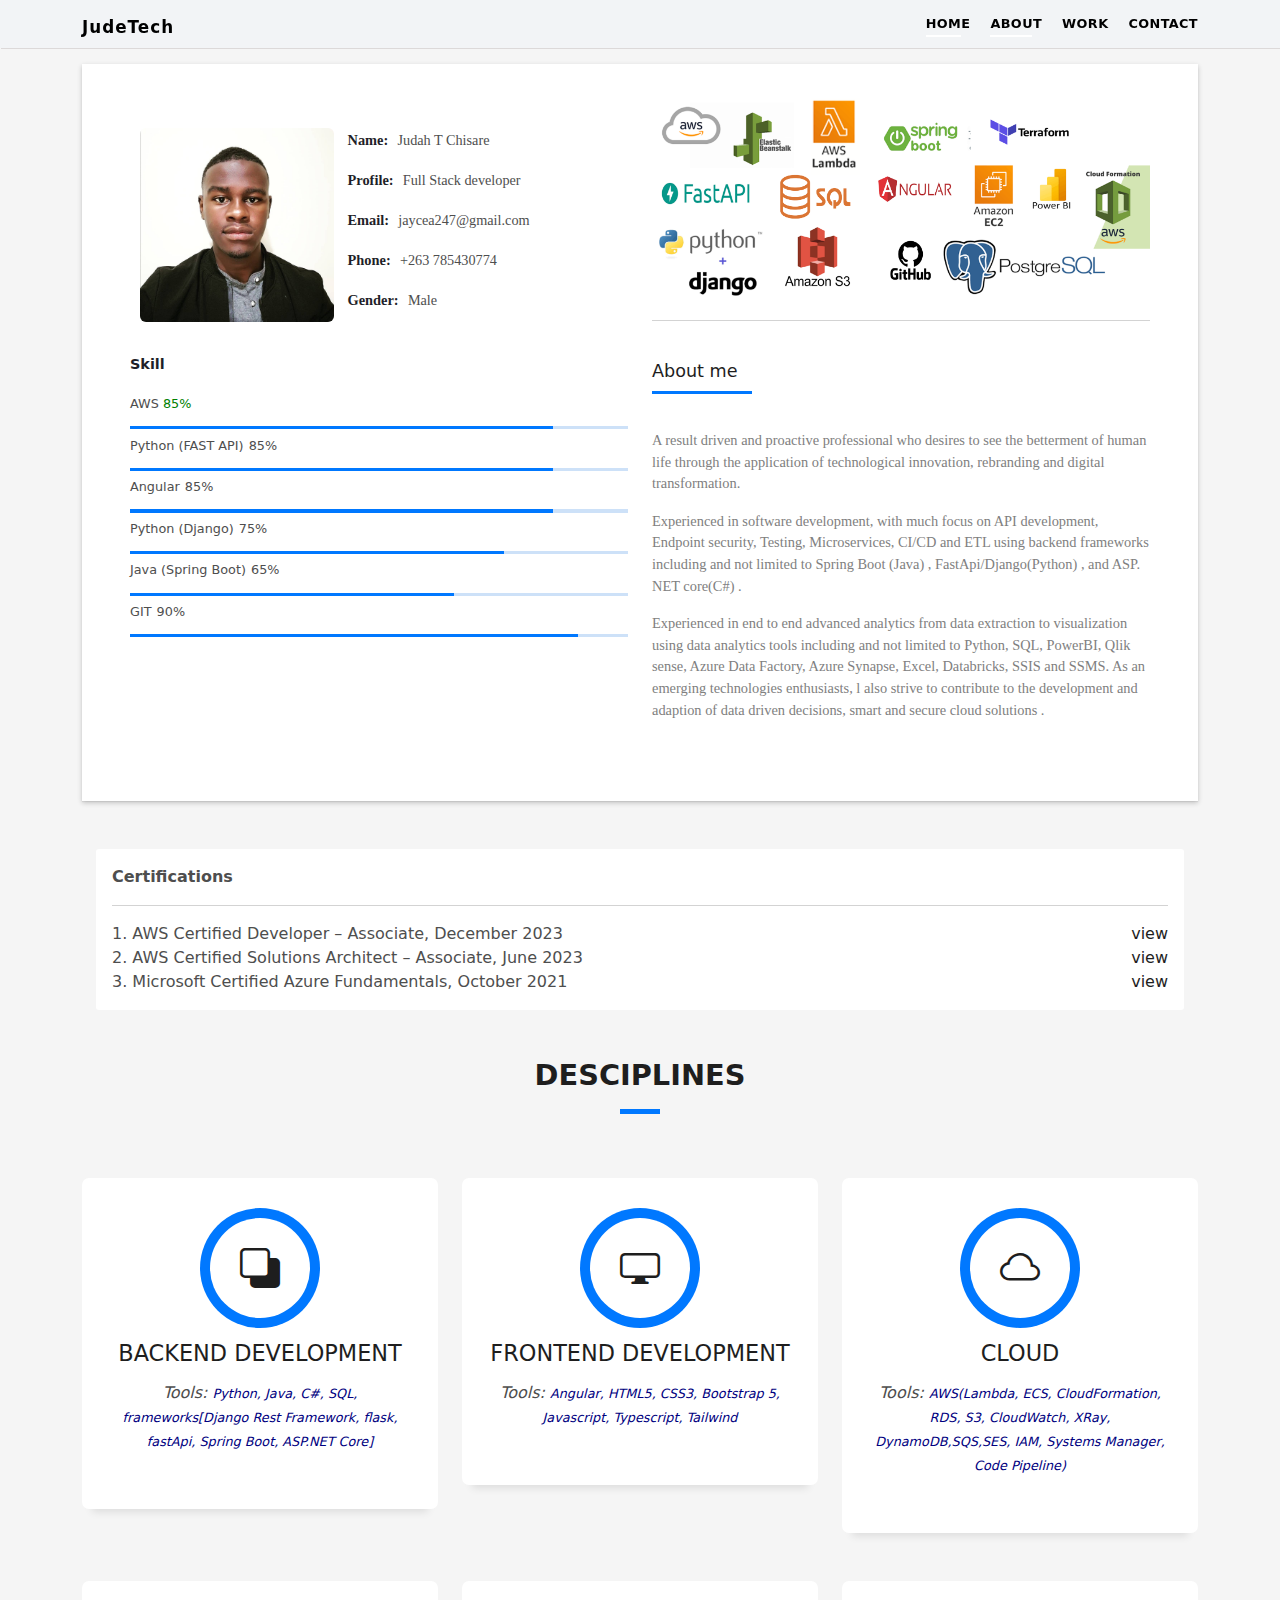
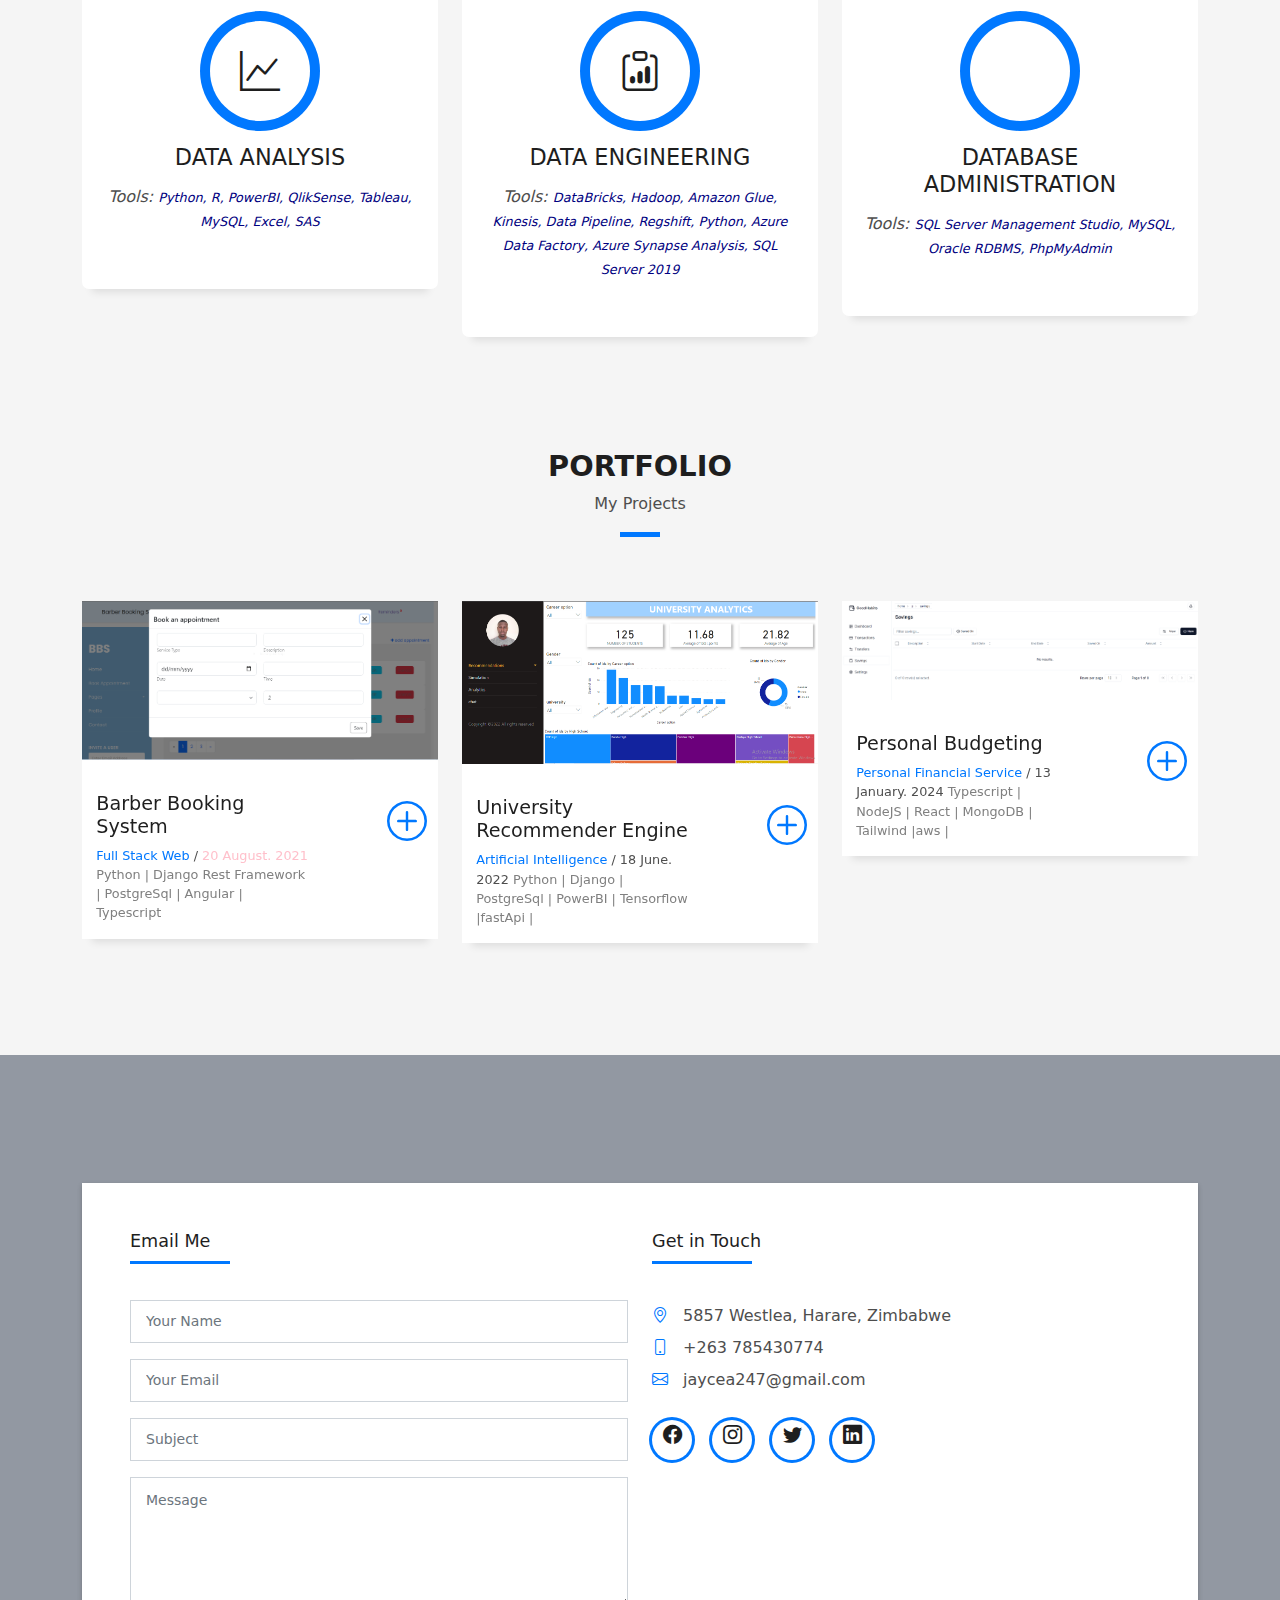
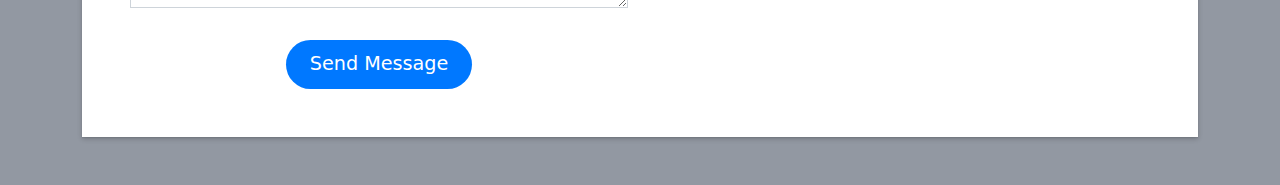
<file: index.html>
<!DOCTYPE html>
<html lang="en">

<head>
  <meta charset="utf-8">
  <meta content="width=device-width, initial-scale=1.0" name="viewport">

  <title>JUDAH CHISARE DEV PORTFOLIO</title>
  <meta content="" name="description">
  <meta content="" name="keywords">

  <!-- Favicons -->
  <link href="assets/img/juloh.jpg" rel="icon">
  <link href="assets/img/juloh.jpg" rel="apple-touch-icon">

  <!-- Vendor CSS Files -->
  <link href="assets/vendor/bootstrap/css/bootstrap.min.css" rel="stylesheet">
  <link href="assets/vendor/bootstrap-icons/bootstrap-icons.css" rel="stylesheet">
  <link href="assets/vendor/glightbox/css/glightbox.min.css" rel="stylesheet">
  <link href="assets/vendor/swiper/swiper-bundle.min.css" rel="stylesheet">

  <!-- Template Main CSS File -->
  <link href="assets/css/style.css" rel="stylesheet">


</head>

<body>

  <!-- ======= Header ======= -->
  <header id="header" class="fixed-top"
    style="background-color:rgb(242, 244, 246);padding: 7px;margin-bottom: 2%; box-shadow:  1px 1px rgb(220, 217, 217)">
    <div class="container d-flex align-items-center justify-content-between">

      <h3 class="logo"><a href="index.html" style="font-size:60%;color: black;">JudeTech</a></h3>
      <!-- Uncomment below if you prefer to use an image logo -->
      <!-- <a href="index.html" class="logo"><img src="assets/img/logo.png" alt="" class="img-fluid"></a>-->

      <nav id="navbar" class="navbar">
        <ul>
          <li><a style="font-size: 80%;color: black;" class="nav-link scrollto active" href="#hero">Home</a></li>
          <li><a style="font-size: 80%;color: black;" class="nav-link scrollto" href="#about">About</a></li>
          <li><a style="font-size: 80%;color: black;" class="nav-link scrollto " href="#work">Work</a></li>
          <li><a style="font-size: 80%;color: black;" class="nav-link scrollto" href="#contact">Contact</a></li>
        </ul>
        <i class="bi bi-list mobile-nav-toggle"></i>
      </nav><!-- .navbar -->

    </div>
  </header><!-- End Header -->

  <!-- ======= Hero Section ======= -->


  <main id="main">

    <!-- ======= About Section ======= -->
    <section id="about" class="about-mf sect-pt4 route">
      <div class="container">
        <div class="row">
          <div class="col-sm-12">
            <div class="box-shadow-full">
              <div class="row">
                <div class="col-md-6">
                  <div class="row">
                    <div class="col-sm-6 col-md-5">
                      <div class="about-img">
                        <img src="assets/img/juloh.jpg" class="img-fluid rounded b-shadow-a" alt="">
                      </div>
                    </div>
                    <div class="col-sm-6 col-md-7">
                      <div class="about-info" style="font-family: ui-serif">
                        <p><span class="title-s">Name: </span> <span class="contact-details">Judah T Chisare</span></p>
                        <p><span class="title-s">Profile: </span> <span class="contact-details">Full Stack
                            developer</span></p>
                        <p><span class="title-s">Email: </span> <span class="contact-details">jaycea247@gmail.com</span>
                        </p>
                        <p><span class="title-s">Phone: </span> <span class="contact-details">+263 785430774</span></p>
                        <p><span class="title-s">Gender: </span> <span class="contact-details">Male</span></p>
                      </div>
                    </div>
                  </div>
                  <div class="skill-mf">
                    <p class="title-s">Skill</p>
                    <span class="skills-text">AWS </span> <span class="pull-right skills-text" style="color: green;">
                      85%</span>
                    <div class="progress">

                      <div class="progress-bar" role="progressbar" style="width: 85%" aria-valuenow="85"
                        aria-valuemin="0" aria-valuemax="100"></div>
                    </div>
                    <span class="skills-text">Python (FAST API)</span> <span class=" pull-right skills-text">85%</span>
                    <div class="progress">
                      <div class="progress-bar" role="progressbar" style="width: 85%" aria-valuenow="85"
                        aria-valuemin="0" aria-valuemax="100"></div>
                    </div>


                    <span class="skills-text">Angular</span> <span class=" pull-right skills-text">85%</span>
                    <div class="progress">
                      <div class="progress-bar" role="progressbar" style="width: 85%" aria-valuenow="85"
                        aria-valuemin="0" aria-valuemax="100"></div>
                    </div>

                    <span class="skills-text">Python (Django)</span> <span class=" pull-right skills-text">75%</span>
                    <div class="progress">
                      <div class="progress-bar" role="progressbar" style="width: 75%" aria-valuenow="75"
                        aria-valuemin="0" aria-valuemax="100"></div>
                    </div>

                    <span class="skills-text">Java (Spring Boot)</span> <span class=" pull-right skills-text">65%</span>
                    <div class="progress">
                      <div class="progress-bar" role="progressbar" style="width: 65%" aria-valuenow="65"
                        aria-valuemin="0" aria-valuemax="100"></div>
                    </div>

                    <span class="skills-text">GIT</span> <span class=" pull-right skills-text">90%</span>
                    <div class="progress">
                      <div class="progress-bar" role="progressbar" style="width: 90%" aria-valuenow="90"
                        aria-valuemin="0" aria-valuemax="100"></div>
                    </div>
                  </div>
                </div>
                <div class="col-md-6">
                  <div class="skills-image">
                    <img style="width: 100%;margin-top: -6%;" src="assets/img/skills.png">
                    <hr>
                    <br>
                  </div>
                  <div class="about-me">
                    <div class="title-box-2">
                      <h5 class="title-left">
                        About me
                      </h5>
                    </div>
                    <p class="lead" style="font-family: ui-serif;font-size:90%;color:gray">
                      A result driven and proactive professional who desires to see the betterment of human life through
                      the application of technological innovation, rebranding and digital transformation.

                    </p>
                    <p class="lead" style="font-family: ui-serif;font-size:90%;color:gray">
                      Experienced in software development, with much focus on API development, Endpoint security,
                      Testing, Microservices, CI/CD and ETL using backend frameworks including and not limited
                      to Spring Boot (Java) , FastApi/Django(Python) , and ASP. NET core(C#) .

                    </p>
                    <p class="lead" style="font-family: ui-serif;font-size:90%;color:gray">
                      Experienced in end to end advanced analytics from data extraction to visualization using data
                      analytics tools including and not limited to Python, SQL, PowerBI, Qlik sense, Azure Data Factory,
                      Azure Synapse, Excel, Databricks, SSIS and SSMS.
                      As an emerging technologies enthusiasts, l also strive to contribute to the development and
                      adaption of data driven decisions, smart and secure cloud solutions .

                    </p>
                  </div>
                </div>
              </div>
            </div>
          </div>
        </div>
      </div>
    </section><!-- End About Section -->

    <!-- ======= Certifications Section ======= -->
    <div class="certifications" style="display: block;">
      <b>Certifications</b>
      <hr>

      1. AWS Certified Developer – Associate, December 2023 <a
        href="https://www.credly.com/earner/earned/badge/3c43d1bf-a2ce-4a6b-bda7-66b9b567cfad"
        style="float: right;">view</a><br>
      2. AWS Certified Solutions Architect – Associate, June 2023 <a
        href="https://www.credly.com/earner/earned/badge/0d759fe8-7454-4ed3-b06c-5257267ce4ac"
        style="float: right;">view</a><br>
      3. Microsoft Certified Azure Fundamentals, October 2021 <a
        href="https://www.credly.com/earner/earned/badge/d677095e-0afb-4e5c-94e0-aff75029560a"
        style="float: right;">view</a><br>

    </div>

    <!-- ======= Services Section ======= -->
    <!-- ======= Services Section ======= -->
    <section id="services" class="services-mf pt-5 route">
      <div class="container">
        <div class="row">
          <div class="col-sm-12">
            <div class="title-box text-center">
              <h3 class="title-a" style="font-size:180%">
                Desciplines
              </h3>
              <p class="subtitle-a">

              </p>
              <div class="line-mf"></div>
            </div>
          </div>
        </div>
        <div class="row">
          <div class="col-md-4">
            <div class="service-box">
              <div class="service-ico">
                <span class="ico-circle"><i class="bi bi-back"></i></span>
              </div>
              <div class="service-content">
                <h2 class="s-title">Backend Development</h2>
                <p class="s-description text-center">

                  <i>Tools: <span style="color:navy;font-size:80%">Python, Java, C#, SQL, frameworks[Django Rest
                      Framework, flask, fastApi, Spring Boot, ASP.NET Core]</span></i>
                </p>
              </div>
            </div>
          </div>
          <div class="col-md-4">
            <div class="service-box">
              <div class="service-ico">
                <span class="ico-circle"><i class="bi bi-display"></i></span>
              </div>
              <div class="service-content">
                <h2 class="s-title">Frontend Development</h2>
                <p class="s-description text-center">

                  <i>Tools: <span style="color:navy;font-size:80%">Angular, HTML5, CSS3, Bootstrap 5, Javascript,
                      Typescript, Tailwind</span></i>
                </p>
              </div>
            </div>
          </div>
          <div class="col-md-4">
            <div class="service-box">
              <div class="service-ico">
                <span class="ico-circle"><i class="bi bi-cloud"></i></span>
              </div>
              <div class="service-content">
                <h2 class="s-title">Cloud </h2>
                <p class="s-description text-center">
                  <i>Tools: <span style="color:navy;font-size:80%">AWS(Lambda, ECS, CloudFormation, RDS, S3, CloudWatch,
                      XRay, DynamoDB,SQS,SES, IAM, Systems Manager, Code Pipeline)</span></i>
                </p>
              </div>
            </div>
          </div>
          <div class="col-md-4">
            <div class="service-box">
              <div class="service-ico">
                <span class="ico-circle"><i class="bi bi-graph-up"></i></span>
              </div>
              <div class="service-content">
                <h2 class="s-title">Data Analysis</h2>
                <p class="s-description text-center">
                  <i>Tools: <span style="color:navy;font-size:80%">Python, R, PowerBI, QlikSense, Tableau, MySQL, Excel,
                      SAS </span></i>
                </p>
              </div>
            </div>
          </div>
          <div class="col-md-4">
            <div class="service-box">
              <div class="service-ico">
                <span class="ico-circle"><i class="bi bi-cloudbi bi-clipboard-data"></i></span>
              </div>
              <div class="service-content">
                <h2 class="s-title">Data Engineering</h2>
                <p class="s-description text-center">

                  <i>Tools: <span style="color:navy;font-size:80%">DataBricks, Hadoop, Amazon Glue, Kinesis, Data
                      Pipeline, Regshift, Python, Azure Data Factory, Azure Synapse Analysis, SQL Server 2019</span></i>

                </p>
              </div>
            </div>
          </div>
          <div class="col-md-4">
            <div class="service-box">
              <div class="service-ico">
                <span class="ico-circle"><i class="bi bi-store"></i></span>
              </div>
              <div class="service-content">
                <h2 class="s-title">Database Administration</h2>
                <p class="s-description text-center">

                  <i>Tools: <span style="color:navy;font-size:80%">SQL Server Management Studio, MySQL, Oracle RDBMS,
                      PhpMyAdmin</span></i>

                </p>
              </div>
            </div>
          </div>
        </div>
      </div>
    </section><!-- End Services Section -->

    <!-- ======= Counter Section ======= -->
    <!-- ======= Portfolio Section ======= -->
    <section id="work" class="portfolio-mf sect-pt4 route">
      <div class="container">
        <div class="row">
          <div class="col-sm-12">
            <div class="title-box text-center">
              <h3 class="title-a" style="font-size:180%">
                Portfolio
              </h3>
              <p class="subtitle-a">
                My Projects
              </p>
              <div class="line-mf"></div>
            </div>
          </div>
        </div>
        <div class="row">
          <div class="col-md-4">
            <div class="work-box">
              <a href="assets/img/bbs1.PNG" data-gallery="portfolioGallery" class="portfolio-lightbox">
                <div class="work-img">
                  <img src="assets/img/bbs1.PNG" alt="" class="img-fluid">
                </div>
              </a>
              <div class="work-content">
                <div class="row">
                  <div class="col-sm-8">
                    <h4 class="w-title">Barber Booking System</h4>
                    <div class="w-more">
                      <span class="w-ctegory">Full Stack Web </span> / <span class="w-date" style="color:pink">20
                        August. 2021</span>
                    </div>

                    <div class="w-more">
                      <span class="w-ctegory" style="color:gray">Python | Django Rest Framework | PostgreSql | Angular |
                        Typescript</span>
                    </div>
                  </div>
                  <div class="col-sm-4">
                    <div class="w-like">
                      <a href="https://barberbooking-zw.herokuapp.com/customers/login"> <span
                          class="bi bi-plus-circle"></span></a>
                    </div>
                  </div>
                </div>
              </div>
            </div>
          </div>
          <div class="col-md-4">
            <div class="work-box">
              <a href="assets/img/one.PNG" data-gallery="portfolioGallery" class="portfolio-lightbox">
                <div class="work-img">
                  <img src="assets/img/one.PNG" alt="" class="img-fluid">
                </div>
              </a>
              <div class="work-content">
                <div class="row">
                  <div class="col-sm-8">
                    <h4 class="w-title">University Recommender Engine</h4>
                    <div class="w-more">
                      <span class="w-ctegory">Artificial Intelligence</span> / <span class="w-date">18 June. 2022</span>
                      <span class="w-ctegory" style="color:gray">Python | Django | PostgreSql | PowerBI | Tensorflow
                        |fastApi |</span>
                    </div>
                  </div>
                  <div class="col-sm-4">
                    <div class="w-like">
                      <a href=""> <span class="bi bi-plus-circle"></span></a>
                    </div>
                  </div>
                </div>
              </div>
            </div>
          </div>
          <div class="col-md-4">
            <div class="work-box">
              <a href="https://goodhabits-cv41is5z0-tmnyoni.vercel.app/p/savings" data-gallery="portfolioGallery"
                class="portfolio-lightbox">
                <div class="work-img">
                  <img src="assets/img/budgeting.png" alt="" class="img-fluid">
                </div>
              </a>
              <div class="work-content">
                <div class="row">
                  <div class="col-sm-8">
                    <h4 class="w-title">Personal Budgeting</h4>
                    <div class="w-more">
                      <span class="w-ctegory">Personal Financial Service</span> / <span class="w-date">13 January.
                        2024</span>
                      <span class="w-ctegory" style="color:gray">Typescript | NodeJS | React | MongoDB | Tailwind
                        |aws |</span>
                    </div>
                  </div>
                  <div class="col-sm-4">
                    <div class="w-like">
                      <a href="https://goodhabits-cv41is5z0-tmnyoni.vercel.app/p/savings"> <span
                          class="bi bi-plus-circle"></span></a>
                    </div>
                  </div>
                </div>
              </div>
            </div>
          </div>
        </div>
      </div>
      </div>
      </div>

      </div>
      </div>
    </section><!-- End Portfolio Section -->

    <!-- ======= Testimonials Section ======= -->
    <!-- End testimonial item -->
    </div>
    <div class="swiper-pagination"></div>
    </div>

    <!-- <div id="testimonial-mf" class="owl-carousel owl-theme">

        </div> -->
    </div>
    </div>
    </div>
    </div><!-- End Testimonials Section -->

    <!-- ======= Blog Section ======= -->

    <!-- End Blog Section -->

    <!-- ======= Contact Section ======= -->
    <section id="contact" style="background-color:rgb(146, 152, 162);"
      class="paralax-mf footer-paralax bg-image sect-mt4 route"
      style="background-image: url(assets/img/overlay-bg.jpg)">

      <div class="container">
        <div class="row">
          <div class="col-sm-12">
            <div class="contact-mf">
              <div id="contact" class="box-shadow-full">
                <div class="row">
                  <div class="col-md-6">
                    <div class="title-box-2">
                      <h5 class="title-left">
                        Email Me
                      </h5>
                    </div>
                    <div>
                      <form action="forms/contact.php" method="post" role="form" class="php-email-form">
                        <div class="row">
                          <div class="col-md-12 mb-3">
                            <div class="form-group">
                              <input type="text" name="name" class="form-control" id="name" placeholder="Your Name"
                                required>
                            </div>
                          </div>
                          <div class="col-md-12 mb-3">
                            <div class="form-group">
                              <input type="email" class="form-control" name="email" id="email" placeholder="Your Email"
                                required>
                            </div>
                          </div>
                          <div class="col-md-12 mb-3">
                            <div class="form-group">
                              <input type="text" class="form-control" name="subject" id="subject" placeholder="Subject"
                                required>
                            </div>
                          </div>
                          <div class="col-md-12">
                            <div class="form-group">
                              <textarea class="form-control" name="message" rows="5" placeholder="Message"
                                required></textarea>
                            </div>
                          </div>
                          <div class="col-md-12 text-center my-3">
                            <div class="loading">Loading</div>
                            <div class="error-message"></div>
                            <div class="sent-message">Your message has been sent. Thank you!</div>
                          </div>
                          <div class="col-md-12 text-center">
                            <button type="submit" class="button button-a button-big button-rouded">Send Message</button>
                          </div>
                        </div>
                      </form>
                    </div>
                  </div>
                  <div class="col-md-6">
                    <div class="title-box-2 pt-4 pt-md-0">
                      <h5 class="title-left">
                        Get in Touch
                      </h5>
                    </div>
                    <div class="more-info">
                      <p class="lead">

                      </p>
                      <ul class="list-ico">
                        <li><span class="bi bi-geo-alt"></span> 5857 Westlea, Harare, Zimbabwe</li>
                        <li><span class="bi bi-phone"></span> +263 785430774</li>
                        <li><span class="bi bi-envelope"></span> jaycea247@gmail.com</li>
                      </ul>
                    </div>
                    <div class="socials">
                      <ul>
                        <li><a href="https://www.facebook.com/judahtamiriraishe.chisare"><span class="ico-circle"><i
                                class="bi bi-facebook"></i></span></a></li>
                        <li><a href="https://www.instagram.com/juloh.t.c/"><span class="ico-circle"><i
                                class="bi bi-instagram"></i></span></a></li>
                        <li><a href="https://twitter.com/jaycea247"><span class="ico-circle"><i
                                class="bi bi-twitter"></i></span></a></li>
                        <li><a href="https://www.linkedin.com/in/judah-t-chisare-a1b998174/"><span class="ico-circle"><i
                                class="bi bi-linkedin"></i></span></a></li>
                      </ul>
                    </div>
                  </div>
                </div>
              </div>
            </div>
          </div>
        </div>
      </div>
    </section><!-- End Contact Section -->

  </main><!-- End #main -->

  <!-- ======= Footer ======= -->


  <div id="preloader"></div>
  <a href="#" class="back-to-top d-flex align-items-center justify-content-center"><i
      class="bi bi-arrow-up-short"></i></a>

  <!-- Vendor JS Files -->
  <script src="assets/vendor/purecounter/purecounter_vanilla.js"></script>
  <script src="assets/vendor/bootstrap/js/bootstrap.bundle.min.js"></script>
  <script src="assets/vendor/glightbox/js/glightbox.min.js"></script>
  <script src="assets/vendor/swiper/swiper-bundle.min.js"></script>
  <script src="assets/vendor/typed.js/typed.min.js"></script>
  <script src="assets/vendor/php-email-form/validate.js"></script>

  <!-- Template Main JS File -->
  <script src="assets/js/main.js"></script>

</body>

</html>
</file>
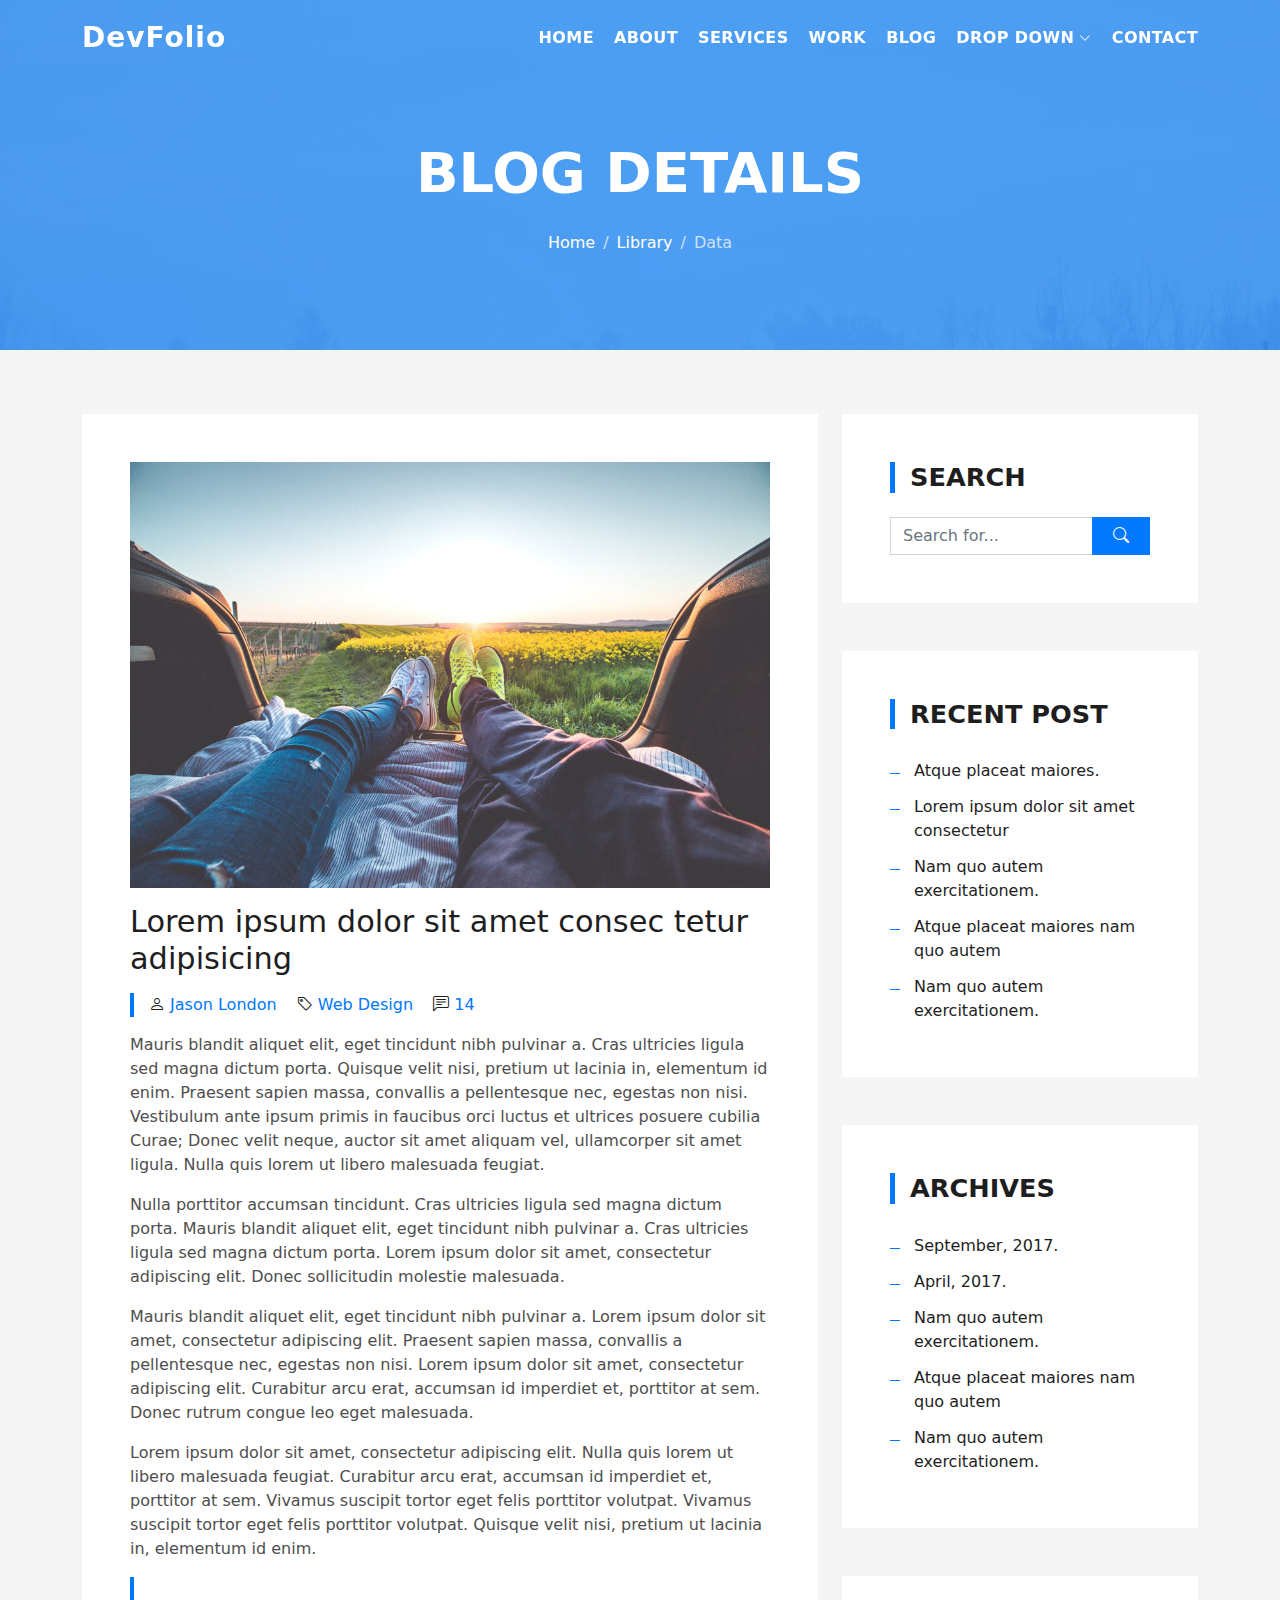
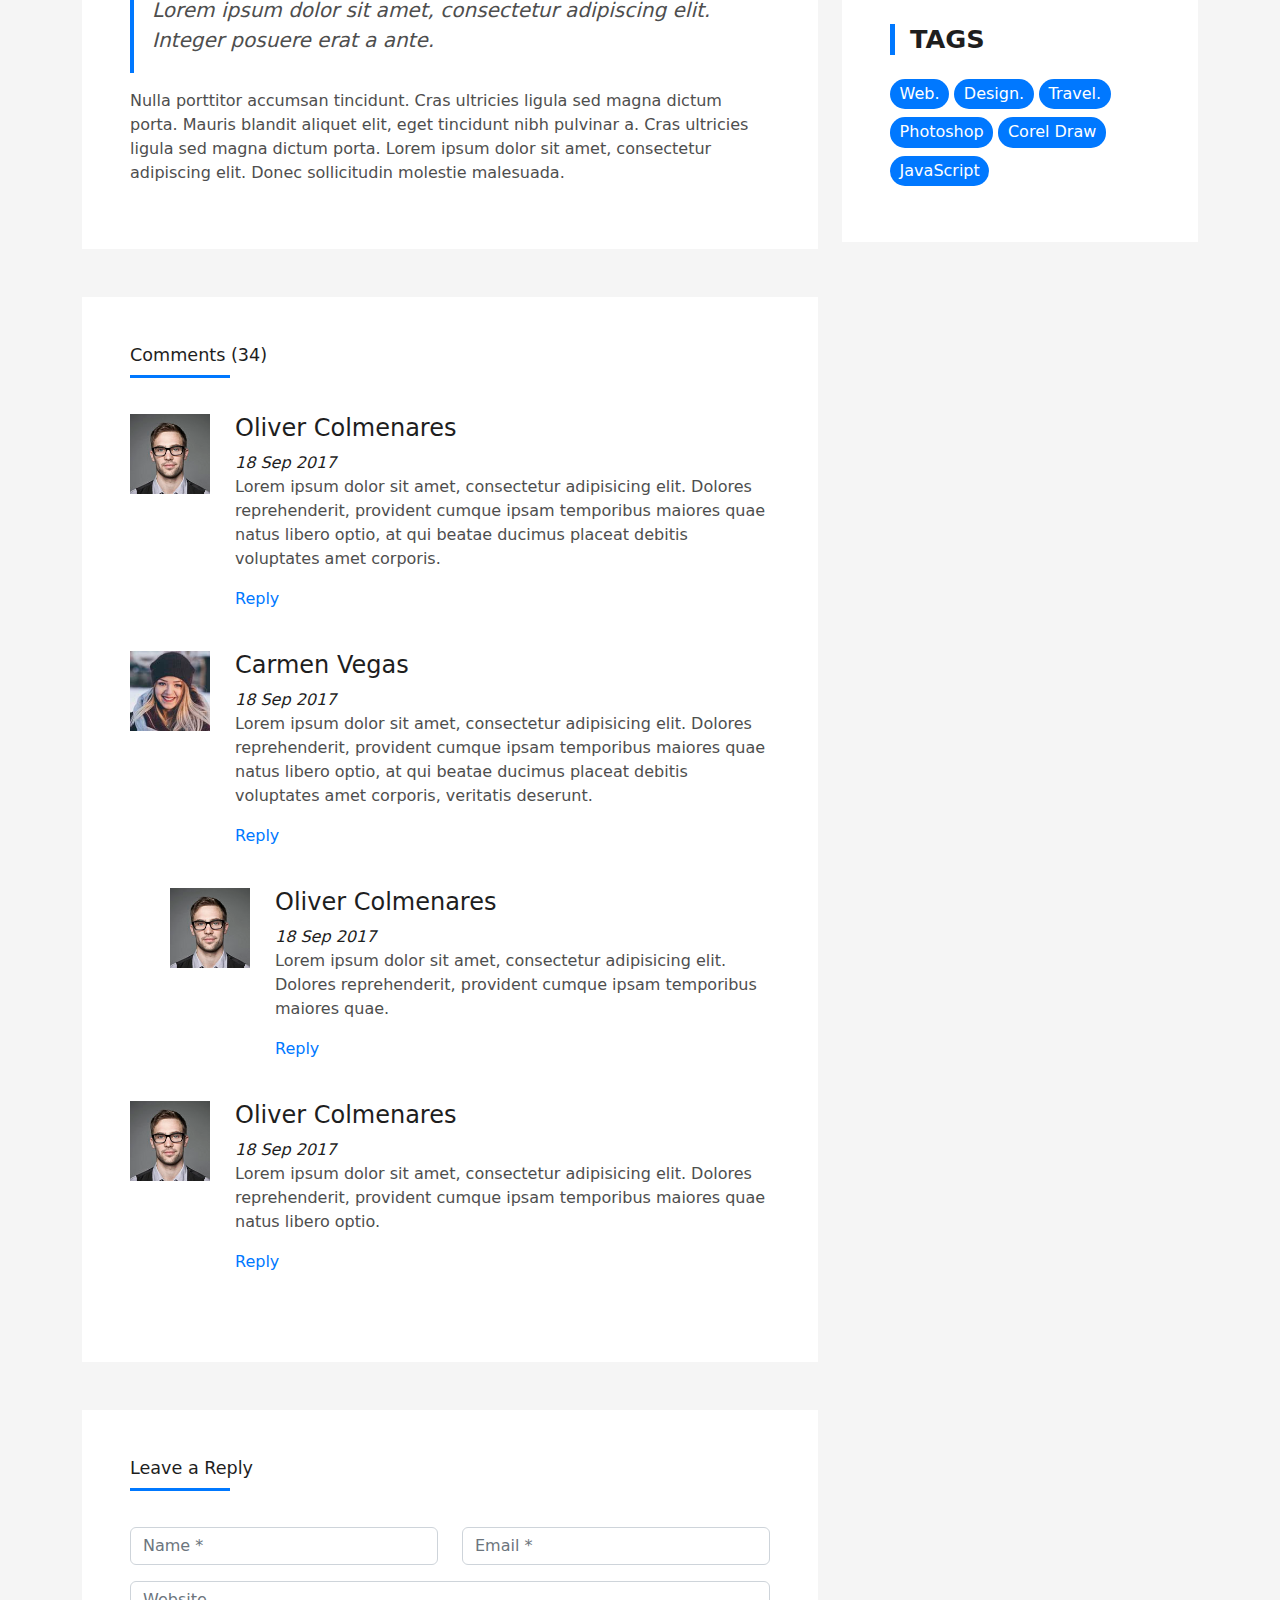
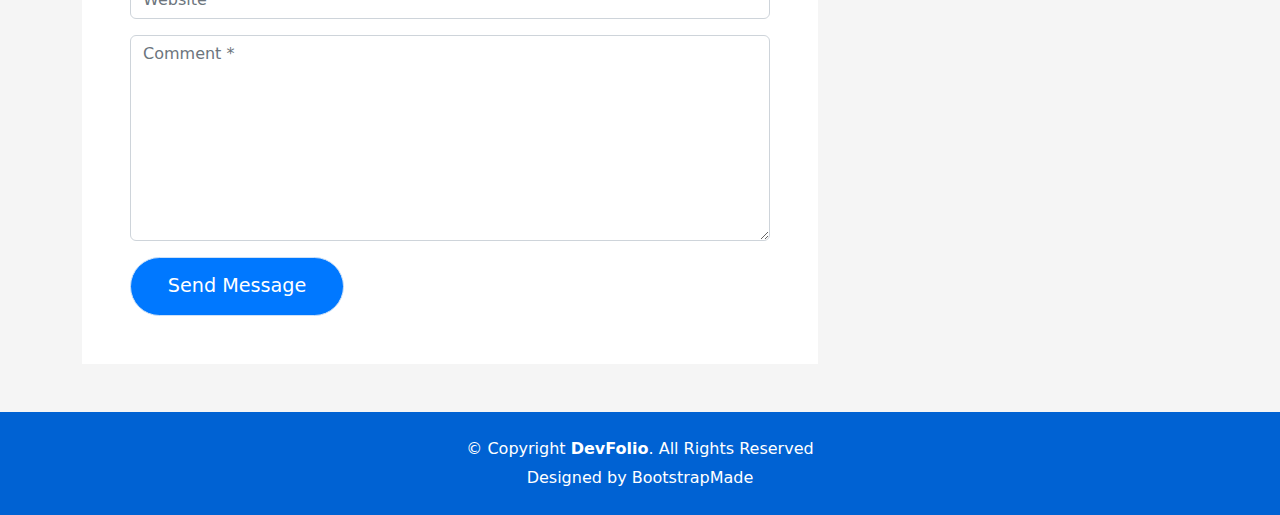
<file: blog-single.html>
<!DOCTYPE html>
<html lang="en">

<head>
  <meta charset="utf-8">
  <meta content="width=device-width, initial-scale=1.0" name="viewport">

  <title>DevFolio Bootstrap Portfolio Template - Blog Single</title>
  <meta content="" name="description">
  <meta content="" name="keywords">

  <!-- Favicons -->
  <link href="assets/img/favicon.png" rel="icon">
  <link href="assets/img/apple-touch-icon.png" rel="apple-touch-icon">

  <!-- Vendor CSS Files -->
  <link href="assets/vendor/bootstrap/css/bootstrap.min.css" rel="stylesheet">
  <link href="assets/vendor/bootstrap-icons/bootstrap-icons.css" rel="stylesheet">
  <link href="assets/vendor/glightbox/css/glightbox.min.css" rel="stylesheet">
  <link href="assets/vendor/swiper/swiper-bundle.min.css" rel="stylesheet">

  <!-- Template Main CSS File -->
  <link href="assets/css/style.css" rel="stylesheet">

  <!-- =======================================================
  * Template Name: DevFolio - v4.8.1
  * Template URL: https://bootstrapmade.com/devfolio-bootstrap-portfolio-html-template/
  * Author: BootstrapMade.com
  * License: https://bootstrapmade.com/license/
  ======================================================== -->
</head>

<body>

  <!-- ======= Header ======= -->
  <header id="header" class="fixed-top">
    <div class="container d-flex align-items-center justify-content-between">

      <h1 class="logo"><a href="index.html">DevFolio</a></h1>
      <!-- Uncomment below if you prefer to use an image logo -->
      <!-- <a href="index.html" class="logo"><img src="assets/img/logo.png" alt="" class="img-fluid"></a>-->

      <nav id="navbar" class="navbar">
        <ul>
          <li><a class="nav-link scrollto " href="#hero">Home</a></li>
          <li><a class="nav-link scrollto" href="#about">About</a></li>
          <li><a class="nav-link scrollto" href="#services">Services</a></li>
          <li><a class="nav-link scrollto " href="#work">Work</a></li>
          <li><a class="nav-link scrollto " href="#blog">Blog</a></li>
          <li class="dropdown"><a href="#"><span>Drop Down</span> <i class="bi bi-chevron-down"></i></a>
            <ul>
              <li><a href="#">Drop Down 1</a></li>
              <li class="dropdown"><a href="#"><span>Deep Drop Down</span> <i class="bi bi-chevron-right"></i></a>
                <ul>
                  <li><a href="#">Deep Drop Down 1</a></li>
                  <li><a href="#">Deep Drop Down 2</a></li>
                  <li><a href="#">Deep Drop Down 3</a></li>
                  <li><a href="#">Deep Drop Down 4</a></li>
                  <li><a href="#">Deep Drop Down 5</a></li>
                </ul>
              </li>
              <li><a href="#">Drop Down 2</a></li>
              <li><a href="#">Drop Down 3</a></li>
              <li><a href="#">Drop Down 4</a></li>
            </ul>
          </li>
          <li><a class="nav-link scrollto" href="#contact">Contact</a></li>
        </ul>
        <i class="bi bi-list mobile-nav-toggle"></i>
      </nav><!-- .navbar -->

    </div>
  </header><!-- End Header -->

  <div class="hero hero-single route bg-image" style="background-image: url(assets/img/overlay-bg.jpg)">
    <div class="overlay-mf"></div>
    <div class="hero-content display-table">
      <div class="table-cell">
        <div class="container">
          <h2 class="hero-title mb-4">Blog Details</h2>
          <ol class="breadcrumb d-flex justify-content-center">
            <li class="breadcrumb-item">
              <a href="#">Home</a>
            </li>
            <li class="breadcrumb-item">
              <a href="#">Library</a>
            </li>
            <li class="breadcrumb-item active">Data</li>
          </ol>
        </div>
      </div>
    </div>
  </div>

  <main id="main">

    <!-- ======= Blog Single Section ======= -->
    <section class="blog-wrapper sect-pt4" id="blog">
      <div class="container">
        <div class="row">
          <div class="col-md-8">
            <div class="post-box">
              <div class="post-thumb">
                <img src="assets/img/post-1.jpg" class="img-fluid" alt="">
              </div>
              <div class="post-meta">
                <h1 class="article-title">Lorem ipsum dolor sit amet consec tetur adipisicing</h1>
                <ul>
                  <li>
                    <span class="bi bi-person"></span>
                    <a href="#">Jason London</a>
                  </li>
                  <li>
                    <span class="bi bi-tag"></span>
                    <a href="#">Web Design</a>
                  </li>
                  <li>
                    <span class="bi bi-chat-left-text"></span>
                    <a href="#">14</a>
                  </li>
                </ul>
              </div>
              <div class="article-content">
                <p>
                  Mauris blandit aliquet elit, eget tincidunt nibh pulvinar a. Cras ultricies ligula sed magna dictum
                  porta. Quisque velit
                  nisi, pretium ut lacinia in, elementum id enim. Praesent sapien massa, convallis a pellentesque
                  nec, egestas non nisi. Vestibulum ante ipsum primis in faucibus orci luctus et ultrices posuere
                  cubilia Curae; Donec velit neque, auctor sit amet aliquam vel, ullamcorper sit amet ligula.
                  Nulla quis lorem ut libero malesuada feugiat.
                </p>
                <p>
                  Nulla porttitor accumsan tincidunt. Cras ultricies ligula sed magna dictum porta. Mauris blandit
                  aliquet elit, eget tincidunt
                  nibh pulvinar a. Cras ultricies ligula sed magna dictum porta. Lorem ipsum dolor sit amet,
                  consectetur adipiscing elit. Donec sollicitudin molestie malesuada.
                </p>
                <p>
                  Mauris blandit aliquet elit, eget tincidunt nibh pulvinar a. Lorem ipsum dolor sit amet, consectetur
                  adipiscing elit. Praesent
                  sapien massa, convallis a pellentesque nec, egestas non nisi. Lorem ipsum dolor sit amet,
                  consectetur adipiscing elit. Curabitur arcu erat, accumsan id imperdiet et, porttitor at
                  sem. Donec rutrum congue leo eget malesuada.
                </p>
                <p>
                  Lorem ipsum dolor sit amet, consectetur adipiscing elit. Nulla quis lorem ut libero malesuada feugiat.
                  Curabitur arcu erat,
                  accumsan id imperdiet et, porttitor at sem. Vivamus suscipit tortor eget felis porttitor
                  volutpat. Vivamus suscipit tortor eget felis porttitor volutpat. Quisque velit nisi, pretium
                  ut lacinia in, elementum id enim.
                </p>
                <blockquote class="blockquote">
                  <p class="mb-0">Lorem ipsum dolor sit amet, consectetur adipiscing elit. Integer posuere erat a ante.</p>
                </blockquote>
                <p>
                  Nulla porttitor accumsan tincidunt. Cras ultricies ligula sed magna dictum porta. Mauris blandit
                  aliquet elit, eget tincidunt
                  nibh pulvinar a. Cras ultricies ligula sed magna dictum porta. Lorem ipsum dolor sit amet,
                  consectetur adipiscing elit. Donec sollicitudin molestie malesuada.
                </p>
              </div>
            </div>
            <div class="box-comments">
              <div class="title-box-2">
                <h4 class="title-comments title-left">Comments (34)</h4>
              </div>
              <ul class="list-comments">
                <li>
                  <div class="comment-avatar">
                    <img src="assets/img/testimonial-2.jpg" alt="">
                  </div>
                  <div class="comment-details">
                    <h4 class="comment-author">Oliver Colmenares</h4>
                    <span>18 Sep 2017</span>
                    <p>
                      Lorem ipsum dolor sit amet, consectetur adipisicing elit. Dolores reprehenderit, provident cumque
                      ipsam temporibus maiores
                      quae natus libero optio, at qui beatae ducimus placeat debitis voluptates amet corporis.
                    </p>
                    <a href="3">Reply</a>
                  </div>
                </li>
                <li>
                  <div class="comment-avatar">
                    <img src="assets/img/testimonial-4.jpg" alt="">
                  </div>
                  <div class="comment-details">
                    <h4 class="comment-author">Carmen Vegas</h4>
                    <span>18 Sep 2017</span>
                    <p>
                      Lorem ipsum dolor sit amet, consectetur adipisicing elit. Dolores reprehenderit, provident cumque
                      ipsam temporibus maiores
                      quae natus libero optio, at qui beatae ducimus placeat debitis voluptates amet corporis,
                      veritatis deserunt.
                    </p>
                    <a href="3">Reply</a>
                  </div>
                </li>
                <li class="comment-children">
                  <div class="comment-avatar">
                    <img src="assets/img/testimonial-2.jpg" alt="">
                  </div>
                  <div class="comment-details">
                    <h4 class="comment-author">Oliver Colmenares</h4>
                    <span>18 Sep 2017</span>
                    <p>
                      Lorem ipsum dolor sit amet, consectetur adipisicing elit. Dolores reprehenderit, provident cumque
                      ipsam temporibus maiores
                      quae.
                    </p>
                    <a href="3">Reply</a>
                  </div>
                </li>
                <li>
                  <div class="comment-avatar">
                    <img src="assets/img/testimonial-2.jpg" alt="">
                  </div>
                  <div class="comment-details">
                    <h4 class="comment-author">Oliver Colmenares</h4>
                    <span>18 Sep 2017</span>
                    <p>
                      Lorem ipsum dolor sit amet, consectetur adipisicing elit. Dolores reprehenderit, provident cumque
                      ipsam temporibus maiores
                      quae natus libero optio.
                    </p>
                    <a href="3">Reply</a>
                  </div>
                </li>
              </ul>
            </div>
            <div class="form-comments">
              <div class="title-box-2">
                <h3 class="title-left">
                  Leave a Reply
                </h3>
              </div>
              <form class="form-mf">
                <div class="row">
                  <div class="col-md-6 mb-3">
                    <div class="form-group">
                      <input type="text" class="form-control input-mf" id="inputName" placeholder="Name *" required>
                    </div>
                  </div>
                  <div class="col-md-6 mb-3">
                    <div class="form-group">
                      <input type="email" class="form-control input-mf" id="inputEmail1" placeholder="Email *" required>
                    </div>
                  </div>
                  <div class="col-md-12 mb-3">
                    <div class="form-group">
                      <input type="url" class="form-control input-mf" id="inputUrl" placeholder="Website">
                    </div>
                  </div>
                  <div class="col-md-12 mb-3">
                    <div class="form-group">
                      <textarea id="textMessage" class="form-control input-mf" placeholder="Comment *" name="message" cols="45" rows="8" required></textarea>
                    </div>
                  </div>
                  <div class="col-md-12">
                    <button type="submit" class="button button-a button-big button-rouded">Send Message</button>
                  </div>
                </div>
              </form>
            </div>
          </div>
          <div class="col-md-4">
            <div class="widget-sidebar sidebar-search">
              <h5 class="sidebar-title">Search</h5>
              <div class="sidebar-content">
                <form>
                  <div class="input-group">
                    <input type="text" class="form-control" placeholder="Search for..." aria-label="Search for...">
                    <span class="input-group-btn">
                      <button class="btn btn-secondary btn-search" type="button">
                        <span class="bi bi-search"></span>
                      </button>
                    </span>
                  </div>
                </form>
              </div>
            </div>
            <div class="widget-sidebar">
              <h5 class="sidebar-title">Recent Post</h5>
              <div class="sidebar-content">
                <ul class="list-sidebar">
                  <li>
                    <a href="#">Atque placeat maiores.</a>
                  </li>
                  <li>
                    <a href="#">Lorem ipsum dolor sit amet consectetur</a>
                  </li>
                  <li>
                    <a href="#">Nam quo autem exercitationem.</a>
                  </li>
                  <li>
                    <a href="#">Atque placeat maiores nam quo autem</a>
                  </li>
                  <li>
                    <a href="#">Nam quo autem exercitationem.</a>
                  </li>
                </ul>
              </div>
            </div>
            <div class="widget-sidebar">
              <h5 class="sidebar-title">Archives</h5>
              <div class="sidebar-content">
                <ul class="list-sidebar">
                  <li>
                    <a href="#">September, 2017.</a>
                  </li>
                  <li>
                    <a href="#">April, 2017.</a>
                  </li>
                  <li>
                    <a href="#">Nam quo autem exercitationem.</a>
                  </li>
                  <li>
                    <a href="#">Atque placeat maiores nam quo autem</a>
                  </li>
                  <li>
                    <a href="#">Nam quo autem exercitationem.</a>
                  </li>
                </ul>
              </div>
            </div>
            <div class="widget-sidebar widget-tags">
              <h5 class="sidebar-title">Tags</h5>
              <div class="sidebar-content">
                <ul>
                  <li>
                    <a href="#">Web.</a>
                  </li>
                  <li>
                    <a href="#">Design.</a>
                  </li>
                  <li>
                    <a href="#">Travel.</a>
                  </li>
                  <li>
                    <a href="#">Photoshop</a>
                  </li>
                  <li>
                    <a href="#">Corel Draw</a>
                  </li>
                  <li>
                    <a href="#">JavaScript</a>
                  </li>
                </ul>
              </div>
            </div>
          </div>
        </div>
      </div>
    </section><!-- End Blog Single Section -->

  </main><!-- End #main -->

  <!-- ======= Footer ======= -->
  <footer>
    <div class="container">
      <div class="row">
        <div class="col-sm-12">
          <div class="copyright-box">
            <p class="copyright">&copy; Copyright <strong>DevFolio</strong>. All Rights Reserved</p>
            <div class="credits">
              <!--
              All the links in the footer should remain intact.
              You can delete the links only if you purchased the pro version.
              Licensing information: https://bootstrapmade.com/license/
              Purchase the pro version with working PHP/AJAX contact form: https://bootstrapmade.com/buy/?theme=DevFolio
            -->
              Designed by <a href="https://bootstrapmade.com/">BootstrapMade</a>
            </div>
          </div>
        </div>
      </div>
    </div>
  </footer><!-- End  Footer -->

  <div id="preloader"></div>
  <a href="#" class="back-to-top d-flex align-items-center justify-content-center"><i class="bi bi-arrow-up-short"></i></a>

  <!-- Vendor JS Files -->
  <script src="assets/vendor/purecounter/purecounter_vanilla.js"></script>
  <script src="assets/vendor/bootstrap/js/bootstrap.bundle.min.js"></script>
  <script src="assets/vendor/glightbox/js/glightbox.min.js"></script>
  <script src="assets/vendor/swiper/swiper-bundle.min.js"></script>
  <script src="assets/vendor/typed.js/typed.min.js"></script>
  <script src="assets/vendor/php-email-form/validate.js"></script>

  <!-- Template Main JS File -->
  <script src="assets/js/main.js"></script>

</body>

</html>
</file>
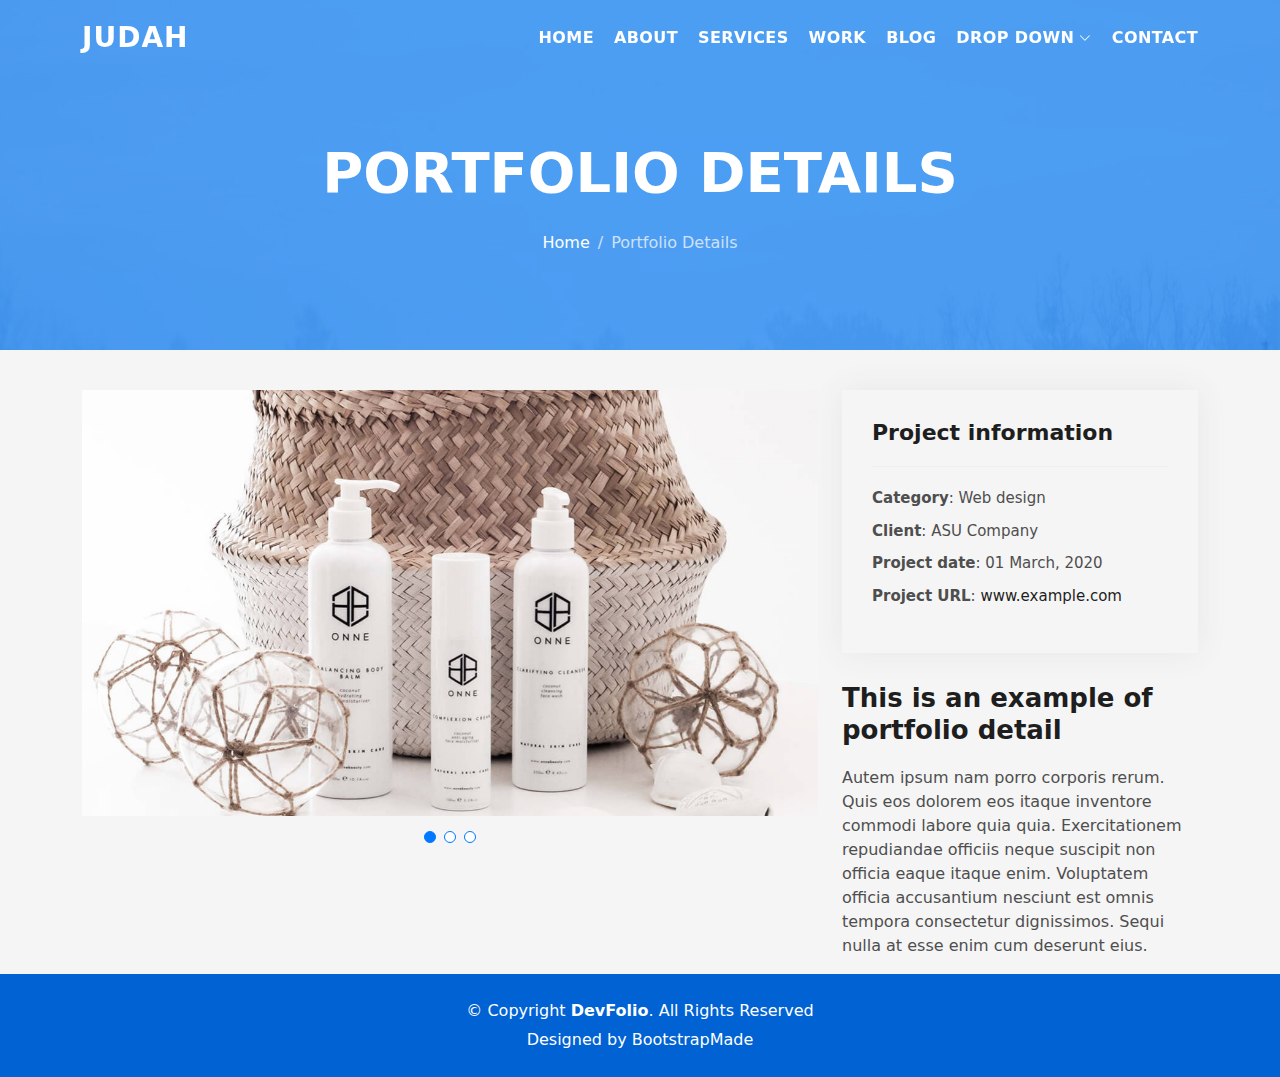
<file: portfolio-details.html>
<!DOCTYPE html>
<html lang="en">

<head>
  <meta charset="utf-8">
  <meta content="width=device-width, initial-scale=1.0" name="viewport">

  <title>JUDAH</title>
  <meta content="" name="description">
  <meta content="" name="keywords">

  <!-- Favicons -->
  <link href="assets/img/favicon.png" rel="icon">
  <link href="assets/img/apple-touch-icon.png" rel="apple-touch-icon">

  <!-- Vendor CSS Files -->
  <link href="assets/vendor/bootstrap/css/bootstrap.min.css" rel="stylesheet">
  <link href="assets/vendor/bootstrap-icons/bootstrap-icons.css" rel="stylesheet">
  <link href="assets/vendor/glightbox/css/glightbox.min.css" rel="stylesheet">
  <link href="assets/vendor/swiper/swiper-bundle.min.css" rel="stylesheet">

  <!-- Template Main CSS File -->
  <link href="assets/css/style.css" rel="stylesheet">


</head>

<body>

  <!-- ======= Header ======= -->
  <header id="header" class="fixed-top">
    <div class="container d-flex align-items-center justify-content-between">

      <h1 class="logo"><a href="index.html">JUDAH</a></h1>
      <!-- Uncomment below if you prefer to use an image logo -->
      <!-- <a href="index.html" class="logo"><img src="assets/img/logo.png" alt="" class="img-fluid"></a>-->

      <nav id="navbar" class="navbar">
        <ul>
          <li><a class="nav-link scrollto " href="#hero">Home</a></li>
          <li><a class="nav-link scrollto" href="#about">About</a></li>
          <li><a class="nav-link scrollto" href="#services">Services</a></li>
          <li><a class="nav-link scrollto " href="#work">Work</a></li>
          <li><a class="nav-link scrollto " href="#blog">Blog</a></li>
          <li class="dropdown"><a href="#"><span>Drop Down</span> <i class="bi bi-chevron-down"></i></a>
            <ul>
              <li><a href="#">Drop Down 1</a></li>
              <li class="dropdown"><a href="#"><span>Deep Drop Down</span> <i class="bi bi-chevron-right"></i></a>
                <ul>
                  <li><a href="#">Deep Drop Down 1</a></li>
                  <li><a href="#">Deep Drop Down 2</a></li>
                  <li><a href="#">Deep Drop Down 3</a></li>
                  <li><a href="#">Deep Drop Down 4</a></li>
                  <li><a href="#">Deep Drop Down 5</a></li>
                </ul>
              </li>
              <li><a href="#">Drop Down 2</a></li>
              <li><a href="#">Drop Down 3</a></li>
              <li><a href="#">Drop Down 4</a></li>
            </ul>
          </li>
          <li><a class="nav-link scrollto" href="#contact">Contact</a></li>
        </ul>
        <i class="bi bi-list mobile-nav-toggle"></i>
      </nav><!-- .navbar -->

    </div>
  </header><!-- End Header -->

  <div class="hero hero-single route bg-image" style="background-image: url(assets/img/overlay-bg.jpg)">
    <div class="overlay-mf"></div>
    <div class="hero-content display-table">
      <div class="table-cell">
        <div class="container">
          <h2 class="hero-title mb-4">Portfolio Details</h2>
          <ol class="breadcrumb d-flex justify-content-center">
            <li class="breadcrumb-item">
              <a href="#">Home</a>
            </li>
            <li class="breadcrumb-item active">Portfolio Details</li>
          </ol>
        </div>
      </div>
    </div>
  </div>

  <main id="main">

    <!-- ======= Portfolio Details Section ======= -->
    <section id="portfolio-details" class="portfolio-details">
      <div class="container">

        <div class="row gy-4">

          <div class="col-lg-8">
            <div class="portfolio-details-slider swiper">
              <div class="swiper-wrapper align-items-center">

                <div class="swiper-slide">
                  <img src="assets/img/portfolio-details-1.jpg" alt="">
                </div>

                <div class="swiper-slide">
                  <img src="assets/img/portfolio-details-2.jpg" alt="">
                </div>

                <div class="swiper-slide">
                  <img src="assets/img/portfolio-details-3.jpg" alt="">
                </div>

              </div>
              <div class="swiper-pagination"></div>
            </div>
          </div>

          <div class="col-lg-4">
            <div class="portfolio-info">
              <h3>Project information</h3>
              <ul>
                <li><strong>Category</strong>: Web design</li>
                <li><strong>Client</strong>: ASU Company</li>
                <li><strong>Project date</strong>: 01 March, 2020</li>
                <li><strong>Project URL</strong>: <a href="#">www.example.com</a></li>
              </ul>
            </div>
            <div class="portfolio-description">
              <h2>This is an example of portfolio detail</h2>
              <p>
                Autem ipsum nam porro corporis rerum. Quis eos dolorem eos itaque inventore commodi labore quia quia. Exercitationem repudiandae officiis neque suscipit non officia eaque itaque enim. Voluptatem officia accusantium nesciunt est omnis tempora consectetur dignissimos. Sequi nulla at esse enim cum deserunt eius.
              </p>
            </div>
          </div>

        </div>

      </div>
    </section><!-- End Portfolio Details Section -->

  </main><!-- End #main -->

  <!-- ======= Footer ======= -->
  <footer>
    <div class="container">
      <div class="row">
        <div class="col-sm-12">
          <div class="copyright-box">
            <p class="copyright">&copy; Copyright <strong>DevFolio</strong>. All Rights Reserved</p>
            <div class="credits">
              <!--
              All the links in the footer should remain intact.
              You can delete the links only if you purchased the pro version.
              Licensing information: https://bootstrapmade.com/license/
              Purchase the pro version with working PHP/AJAX contact form: https://bootstrapmade.com/buy/?theme=DevFolio
            -->
              Designed by <a href="https://bootstrapmade.com/">BootstrapMade</a>
            </div>
          </div>
        </div>
      </div>
    </div>
  </footer><!-- End  Footer -->

  <div id="preloader"></div>
  <a href="#" class="back-to-top d-flex align-items-center justify-content-center"><i class="bi bi-arrow-up-short"></i></a>

  <!-- Vendor JS Files -->
  <script src="assets/vendor/purecounter/purecounter_vanilla.js"></script>
  <script src="assets/vendor/bootstrap/js/bootstrap.bundle.min.js"></script>
  <script src="assets/vendor/glightbox/js/glightbox.min.js"></script>
  <script src="assets/vendor/swiper/swiper-bundle.min.js"></script>
  <script src="assets/vendor/typed.js/typed.min.js"></script>
  <script src="assets/vendor/php-email-form/validate.js"></script>

  <!-- Template Main JS File -->
  <script src="assets/js/main.js"></script>

</body>

</html>
</file>
<file: assets/css/style.css>
/**
* Template Name: DevFolio - v4.8.1
* Template URL: https://bootstrapmade.com/devfolio-bootstrap-portfolio-html-template/
* Author: BootstrapMade.com
* License: https://bootstrapmade.com/license/
*/

/*--------------------------------------------------------------
# General
--------------------------------------------------------------*/
body {
  background-color: #f5f5f5;
  color: #4e4e4e;
}

h1,
h2,
h3,
h4,
h5,
h6 {
  color: #1e1e1e;
}

a {
  color: #1e1e1e;
  text-decoration: none;
  transition: all 0.5s ease-in-out;
}

a:hover {
  color: #0078ff;
  text-decoration: none;
  transition: all 0.5s ease-in-out;
}

.p-r {
  position: relative;
}

.color-a {
  text-decoration: none;
  color: #0078ff;
}

.color-d {
  color: #f5f5f5;
}

.color-text-a {
  text-decoration: none;
  color: #4e4e4e;
}

.box-shadow,
.card-blog,
.work-box,
.service-box,
.paralax-mf {
  box-shadow: 0 13px 8px -10px rgba(0, 0, 0, 0.1);
}

.box-shadow-a,
.button:hover {
  text-decoration: none;
  box-shadow: 0 0 0 4px #cde1f8;
}

.display-5 {
  font-size: 2.5rem;
  font-weight: 300;
  line-height: 1.1;
}

.display-6 {
  font-size: 2rem;
  font-weight: 300;
  line-height: 1.1;
}

.avatar {
  width: 32px;
  height: 32px;
  margin-right: 4px;
  overflow: hidden;
}

.bg-image {
  background-repeat: no-repeat;
  background-attachment: fixed;
  background-size: cover;
  background-position: center center;
}

@media (max-width: 1024px) {
  .bg-image {
    background-attachment: scroll;
  }
}

.overlay-mf {
  background-color: #0078ff;
}

.overlay-mf {
  position: absolute;
  top: 0;
  left: 0px;
  padding: 0;
  height: 100%;
  width: 100%;
  opacity: 0.7;
}

.paralax-mf {
  position: relative;
  padding: 8rem 0;
}

.display-table {
  width: 100%;
  height: 100%;
  display: table;
}

.table-cell {
  display: table-cell;
  vertical-align: middle;
}

/*--/ Sections /--*/
.sect-4 {
  padding: 4rem 0;
}

.sect-pt4 {
  padding-top: 4rem;
}

.sect-mt4 {
  margin-top: 4rem;
}

/*--/ Title s /--*/
.title-s {
  font-weight: 600;
  color: rgb(31, 31, 41);
  font-size: 90%;
  margin-right: 2%;
}

.contact-details{
  font-size: 89%;
}

/*--/ Title A /--*/
.title-box {
  margin-bottom: 4rem;
}

.title-a {
  text-decoration: none;
  font-size: 3rem;
  font-weight: bold;
  text-transform: uppercase;
}

.subtitle-a {
  text-decoration: none;
  color: #4e4e4e;
}

.line-mf {
  width: 40px;
  height: 5px;
  background-color: #0078ff;
  margin: 0 auto;
}

/*--/ Title Left /--*/
.title-box-2 {
  margin-bottom: 3rem;
}

.title-left {
  font-size: 110%;
  position: relative;
}

.title-left:before {
  content: "";
  position: absolute;
  height: 3px;
  background-color: #0078ff;
  width: 100px;
  bottom: -12px;
}

/*------/ Box /------*/
.box-pl2 {
  padding-left: 2rem;
}

.box-shadow-full {
  padding: 3rem 1.25rem;
  position: relative;
  background-color: #fff;
  margin-bottom: 3rem;
  z-index: 2;
  box-shadow: 0 1px 1px 0 rgba(0, 0, 0, 0.06), 0 2px 5px 0 rgba(0, 0, 0, 0.2);
}

@media (min-width: 768px) {
  .box-shadow-full {
    padding: 3rem;
  }
}

/*------/ Socials /------*/
.socials {
  padding: 1.5rem 0;
}

.socials ul li {
  display: inline-block;
}

.socials .ico-circle {
  height: 40px;
  width: 40px;
  font-size: 1.2rem;
  border-radius: 50%;
  line-height: 1.6;
  margin: 0 15px 0 0;
  box-shadow: 0 0 0 3px #0078ff;
  transition: all 500ms ease;
}

.socials .ico-circle:hover {
  background-color: #0078ff;
  color: #fff;
  box-shadow: 0 0 0 3px #cde1f8;
  transition: all 500ms ease;
}

/*------/ Ul resect /------*/
.ul-resect,
.widget-tags ul,
.widget-sidebar .list-sidebar,
.box-comments .list-comments,
.blog-wrapper .post-meta ul,
.list-ico,
.socials ul {
  list-style: none;
  padding-left: 0;
  margin-bottom: 0;
}

.list-ico {
  line-height: 2;
}

.list-ico span {
  color: #0078ff;
  margin-right: 10px;
}

/*------/ Ico Circle /------*/
.ico-circle {
  height: 100px;
  width: 100px;
  font-size: 2rem;
  border-radius: 50%;
  line-height: 1.55;
  margin: 0 auto;
  text-align: center;
  box-shadow: 0 0 0 10px #0078ff;
  display: block;
}

/*------/ Owl Carousel /------*/
.owl-theme .owl-dots {
  text-align: center;
  margin-top: 18px;
}

.owl-theme .owl-dots .owl-dot {
  display: inline-block;
}

.owl-theme .owl-dots .owl-dot span {
  width: 18px;
  height: 7px;
  margin: 5px 5px;
  background: #cde1f8;
  border: 0px solid #cde1f8;
  display: block;
  transition: all 0.6s ease-in-out;
  cursor: pointer;
}

.owl-theme .owl-dots .owl-dot:hover span {
  background-color: #cde1f8;
}

.owl-theme .owl-dots .owl-dot.active span {
  background-color: #1B1B1B;
  width: 25px;
}

/*--/ Scrolltop s /--*/
.scrolltop-mf {
  position: relative;
  display: none;
}

.scrolltop-mf span {
  z-index: 999;
  position: fixed;
  width: 42px;
  height: 42px;
  background-color: #0078ff;
  opacity: 0.7;
  font-size: 1.6rem;
  line-height: 1.5;
  text-align: center;
  color: #fff;
  top: auto;
  left: auto;
  right: 30px;
  bottom: 50px;
  cursor: pointer;
  border-radius: 50%;
}

/*--------------------------------------------------------------
# Back to top button
--------------------------------------------------------------*/
.back-to-top {
  position: fixed;
  visibility: hidden;
  opacity: 0;
  right: 15px;
  bottom: 15px;
  z-index: 996;
  background: #0078ff;
  width: 40px;
  height: 40px;
  border-radius: 50px;
  transition: all 0.4s;
}

.back-to-top i {
  font-size: 28px;
  color: #fff;
  line-height: 0;
}

.back-to-top:hover {
  background: #298eff;
  color: #fff;
}

.back-to-top.active {
  visibility: visible;
  opacity: 1;
}

/*------/ Prelaoder /------*/
#preloader {
  position: fixed;
  top: 0;
  left: 0;
  right: 0;
  bottom: 0;
  z-index: 9999;
  overflow: hidden;
  background: #fff;
}

#preloader:before {
  content: "";
  position: fixed;
  top: calc(50% - 30px);
  left: calc(50% - 30px);
  border: 6px solid #f2f2f2;
  border-top: 6px solid #0078ff;
  border-radius: 50%;
  width: 60px;
  height: 60px;
  -webkit-animation: animate-preloader 1s linear infinite;
  animation: animate-preloader 1s linear infinite;
}

@-webkit-keyframes animate-preloader {
  0% {
    transform: rotate(0deg);
  }

  100% {
    transform: rotate(360deg);
  }
}

@keyframes animate-preloader {
  0% {
    transform: rotate(0deg);
  }

  100% {
    transform: rotate(360deg);
  }
}

/*------/ Button /------*/
.button {
  display: inline-block;
  padding: 0.3rem 0.6rem;
  text-align: center;
  vertical-align: middle;
  -webkit-user-select: none;
  -moz-user-select: none;
  user-select: none;
  font-size: 1rem;
  border-radius: 0.3rem;
  border: 1px solid transparent;
  transition: all 500ms ease;
  cursor: pointer;
}

.button:focus {
  outline: 0;
}

.button:hover {
  background-color: #0062d3;
  color: #fff;
  transition: all 500ms ease;
}

.button-a {
  text-decoration: none;
  background-color: #0078ff;
  color: #fff;
  border-color: #cde1f8;
}

.button-big {
  padding: 0.9rem 2.3rem;
  font-size: 1.2rem;
}

.button-rouded {
  border-radius: 5rem;
}

.btn-lg {
  padding: 0.5rem 1rem;
  font-size: 1.25rem;
  line-height: 1.5;
  border-radius: 0.3rem;
}

/*--------------------------------------------------------------
# Header
--------------------------------------------------------------*/
#header {
  transition: all 0.5s;
  z-index: 997;
  padding: 20px 0;
}

#header .logo {
  font-size: 28px;
  margin: 0;
  padding: 0;
  font-weight: 600;
  letter-spacing: 1px;
}

#header .logo a {
  color: #fff;
}

#header .logo img {
  max-height: 40px;
}

#header.header-scrolled {
  background: rgba(0, 0, 0, 0.9);
  padding: 12px 0;
}

/*--------------------------------------------------------------
# Navigation Menu
--------------------------------------------------------------*/
/**
* Desktop Navigation 
*/
.navbar {
  padding: 0;
}

.navbar ul {
  margin: 0;
  padding: 0;
  display: flex;
  list-style: none;
  align-items: center;
}

.navbar li {
  position: relative;
}

.navbar>ul>li {
  white-space: nowrap;
  padding: 6px 0 6px 20px;
}

.navbar a,
.navbar a:focus {
  display: flex;
  align-items: center;
  justify-content: space-between;
  color: #fff;
  font-size: 16px;
  font-weight: 600;
  padding: 0;
  white-space: nowrap;
  transition: 0.3s;
  letter-spacing: 0.4px;
  position: relative;
  text-transform: uppercase;
}

.navbar a i,
.navbar a:focus i {
  font-size: 12px;
  line-height: 0;
  margin-left: 5px;
}

.navbar>ul>li>a:before {
  content: "";
  position: absolute;
  width: 100%;
  height: 2px;
  bottom: -4px;
  left: 0;
  width: 0;
  background-color: #fff;
  visibility: hidden;
  transition: all 0.3s ease-in-out 0s;
}

.navbar a:hover:before,
.navbar li:hover>a:before,
.navbar .active:before {
  visibility: visible;
  width: 80%;
}

.navbar a:hover,
.navbar .active,
.navbar .active:focus,
.navbar li:hover>a {
  color: #fff;
}

.navbar .dropdown ul {
  display: block;
  position: absolute;
  left: 30px;
  top: calc(100% + 30px);
  margin: 0;
  padding: 10px 0;
  z-index: 99;
  opacity: 0;
  visibility: hidden;
  background: #fff;
  box-shadow: 0px 0px 30px rgba(127, 137, 161, 0.25);
  transition: 0.3s;
}

.navbar .dropdown ul li {
  min-width: 200px;
}

.navbar .dropdown ul a {
  padding: 10px 20px;
  font-size: 14px;
  text-transform: none;
  color: #4e4e4e;
}

.navbar .dropdown ul a i {
  font-size: 12px;
}

.navbar .dropdown ul a:hover,
.navbar .dropdown ul .active:hover,
.navbar .dropdown ul li:hover>a {
  color: #0078ff;
}

.navbar .dropdown:hover>ul {
  opacity: 1;
  top: 100%;
  visibility: visible;
}

.navbar .dropdown .dropdown ul {
  top: 0;
  left: calc(100% - 30px);
  visibility: hidden;
}

.navbar .dropdown .dropdown:hover>ul {
  opacity: 1;
  top: 0;
  left: 100%;
  visibility: visible;
}

@media (max-width: 1366px) {
  .navbar .dropdown .dropdown ul {
    left: -90%;
  }

  .navbar .dropdown .dropdown:hover>ul {
    left: -100%;
  }
}

/**
* Mobile Navigation 
*/
.mobile-nav-toggle {
  color: #fff;
  font-size: 28px;
  cursor: pointer;
  display: none;
  line-height: 0;
  transition: 0.5s;
}

@media (max-width: 991px) {
  .mobile-nav-toggle {
    display: block;
  }

  .navbar ul {
    display: none;
  }
}

.navbar-mobile {
  position: fixed;
  overflow: hidden;
  top: 0;
  right: 0;
  left: 0;
  bottom: 0;
  background: rgba(78, 78, 78, 0.9);
  transition: 0.3s;
  z-index: 999;
}

.navbar-mobile .mobile-nav-toggle {
  position: absolute;
  top: 15px;
  right: 15px;
}

.navbar-mobile ul {
  display: block;
  position: absolute;
  top: 55px;
  right: 15px;
  bottom: 15px;
  left: 15px;
  padding: 10px 0;
  background-color: #fff;
  overflow-y: auto;
  transition: 0.3s;
}

.navbar-mobile>ul>li {
  padding: 0;
}

.navbar-mobile a:hover:before,
.navbar-mobile li:hover>a:before,
.navbar-mobile .active:before {
  visibility: hidden;
}

.navbar-mobile a,
.navbar-mobile a:focus {
  padding: 10px 20px;
  font-size: 15px;
  color: #4e4e4e;
}

.navbar-mobile a:hover,
.navbar-mobile .active,
.navbar-mobile li:hover>a {
  color: #0078ff;
}

.navbar-mobile .getstarted,
.navbar-mobile .getstarted:focus {
  margin: 15px;
}

.navbar-mobile .dropdown ul {
  position: static;
  display: none;
  margin: 10px 20px;
  padding: 10px 0;
  z-index: 99;
  opacity: 1;
  visibility: visible;
  background: #fff;
  box-shadow: 0px 0px 30px rgba(127, 137, 161, 0.25);
}

.navbar-mobile .dropdown ul li {
  min-width: 200px;
}

.navbar-mobile .dropdown ul a {
  padding: 10px 20px;
}

.navbar-mobile .dropdown ul a i {
  font-size: 12px;
}

.navbar-mobile .dropdown ul a:hover,
.navbar-mobile .dropdown ul .active:hover,
.navbar-mobile .dropdown ul li:hover>a {
  color: #0078ff;
}

.navbar-mobile .dropdown>.dropdown-active {
  display: block;
}

/*--------------------------------------------------------------
# Hero Section
--------------------------------------------------------------*/
.hero {
  height: 100vh;
  position: relative;
  color: #fff;
}

.hero .hero-content {
  text-align: center;
  position: absolute;
}

.hero .overlay-itro {
  background-color: rgba(0, 0, 0, 0.6);
  position: absolute;
  top: 0;
  left: 0px;
  padding: 0;
  height: 100%;
  width: 100%;
  opacity: 0.9;
}

.hero .hero-title {
  color: #fff;
  font-weight: 600;
  font-size: 3rem;
}

@media (min-width: 768px) {
  .hero .hero-title {
    font-size: 4.5rem;
  }
}

.hero .hero-subtitle {
  font-size: 1.5rem;
  font-weight: 600;
}

@media (min-width: 768px) {
  .hero .hero-subtitle {
    font-size: 2.5rem;
  }
}

.hero .text-slider-items {
  display: none;
}

.hero-single {
  height: 350px;
}

.hero-single .hero-content {
  margin-top: 30px;
}

.hero-single .hero-title {
  text-transform: uppercase;
  font-size: 3rem;
}

@media (min-width: 768px) {
  .hero-single .hero-title {
    font-size: 3.5rem;
  }
}

.hero-single .breadcrumb {
  background-color: transparent;
  color: #0078ff;
}

.hero-single .breadcrumb .breadcrumb-item:before {
  color: #cde1f8;
}

.hero-single .breadcrumb .breadcrumb-item.active {
  color: #cde1f8;
}

.hero-single .breadcrumb a {
  color: #fff;
}

/*--------------------------------------------------------------
# About
--------------------------------------------------------------*/
.about-mf .box-shadow-full {
  padding-top: 4rem;
  padding-bottom: 4rem;
}

.about-mf .about-img {
  margin-bottom: 2rem;
}

.about-mf .about-img img {
  margin-left: 10px;
}

@media (min-width: 767px) {
  .about-mf .box-pl2 {
    margin-top: 3rem;
    padding-left: 0rem;
  }
}
@media (max-width: 767px) {
  .certifications {
    background-color: #fff;
    padding: 1rem 1rem;
    border-radius: 3px;
    /* margin-bottom: 3rem; */
    margin: auto;
    width: 85%;
    font-size: 80%;
    /* margin-right: auto; */
    /* text-align: center; */
  }

  .skills-image{
    margin-top: 10%;
  }
}

.skill-mf span {
  color: #4e4e4e;
}

.skill-mf .progress {
  background-color: #cde1f8;
  margin: 0.7rem 0 0.2rem 0;
  border-radius: 0;
  height: 0.2rem;
}

.skill-mf .progress .progress-bar {
  height: 0.7rem;
  background-color: #0078ff;
}

.skills-text{
  font-size: 80%;
}

/*--------------------------------------------------------------
# Services
--------------------------------------------------------------*/
.service-box {
  background-color: #fff;

  padding: 2.5rem 1.3rem;
  border-radius: 7px;
  margin-bottom: 3rem;
  text-align: center;
}
.certifications {
  background-color: #fff;
  padding: 1rem 1rem;
  border-radius: 3px;
  /* margin-bottom: 3rem; */
  margin: auto;
  width: 85%;

  /* margin-right: auto; */
  /* text-align: center; */
}

.service-box:hover .ico-circle {
  transition: all 500ms ease;
  color: #fff;
  background-color: #0078ff;
  box-shadow: 0 0 0 10px #cde1f8;
}

.service-box .service-ico {
  margin-bottom: 1rem;
  color: #1e1e1e;
}

.service-box .ico-circle {
  transition: all 500ms ease;
  display: inline-flex;
  align-items: center;
  justify-content: center;
}

.service-box .ico-circle i {
  line-height: 0;
  font-size: 40px;
}

.service-box .s-title {
  font-size: 1.4rem;
  text-transform: uppercase;
  text-align: center;
  padding: 0.4rem 0;
}

.service-box .s-description {
  color: #4e4e4e;
}

/*--------------------------------------------------------------
# Counter
--------------------------------------------------------------*/
.counter-box {
  color: #fff;
  text-align: center;
}

@media (min-width: 577px) {
  .counter-box {
    margin-bottom: 1.8rem;
  }
}

.counter-ico {
  margin-bottom: 1rem;
}

.counter-ico .ico-circle {
  height: 60px;
  width: 60px;
  line-height: 1.5;
  box-shadow: 0 0 0 10px #cde1f8;
}

.counter-num .counter {
  font-size: 2rem;
  margin-bottom: 0;
}

/*--------------------------------------------------------------
# Portfolio
--------------------------------------------------------------*/
.work-box {
  margin-bottom: 3rem;
  -webkit-backface-visibility: hidden;
  backface-visibility: hidden;
  background-color: #fff;
}

.work-box:hover img {
  transform: scale(1.3);
}

.work-img {
  display: block;
  overflow: hidden;
}

.work-img img {
  transition: all 1s;
}

.work-content {
  padding: 2rem 3% 1rem 4%;
}

.work-content .w-more {
  color: #4e4e4e;
  font-size: 0.8rem;
}

.work-content .w-more .w-ctegory {
  color: #0078ff;
}

.work-content .w-like {
  font-size: 2.5rem;
  color: #0078ff;
  float: right;
}

.work-content .w-like a {
  color: #0078ff;
}

.work-content .w-like .num-like {
  font-size: 0.7rem;
}

.w-title {
  font-size: 1.2rem;
}

/*--------------------------------------------------------------
# Portfolio Details
--------------------------------------------------------------*/
.portfolio-details {
  padding-top: 40px;
}

.portfolio-details .portfolio-details-slider img {
  width: 100%;
}

.portfolio-details .portfolio-details-slider .swiper-pagination {
  margin-top: 20px;
  position: relative;
}

.portfolio-details .portfolio-details-slider .swiper-pagination .swiper-pagination-bullet {
  width: 12px;
  height: 12px;
  background-color: #fff;
  opacity: 1;
  border: 1px solid #0078ff;
}

.portfolio-details .portfolio-details-slider .swiper-pagination .swiper-pagination-bullet-active {
  background-color: #0078ff;
}

.portfolio-details .portfolio-info {
  padding: 30px;
  box-shadow: 0px 0 30px rgba(78, 78, 78, 0.08);
}

.portfolio-details .portfolio-info h3 {
  font-size: 22px;
  font-weight: 700;
  margin-bottom: 20px;
  padding-bottom: 20px;
  border-bottom: 1px solid #eee;
}

.portfolio-details .portfolio-info ul {
  list-style: none;
  padding: 0;
  font-size: 15px;
}

.portfolio-details .portfolio-info ul li+li {
  margin-top: 10px;
}

.portfolio-details .portfolio-description {
  padding-top: 30px;
}

.portfolio-details .portfolio-description h2 {
  font-size: 26px;
  font-weight: 700;
  margin-bottom: 20px;
}

.portfolio-details .portfolio-description p {
  padding: 0;
}

/*--------------------------------------------------------------
# Testimonials
--------------------------------------------------------------*/
.testimonial-box {
  color: #fff;
  text-align: center;
}

.testimonial-box .author-test {
  margin-top: 1rem;
}

.testimonial-box .author-test img {
  margin: 0 auto;
}

.testimonial-box .author {
  color: #fff;
  text-transform: uppercase;
  font-weight: 600;
  margin: 1rem 0;
  display: block;
  font-size: 1.4rem;
}

.testimonial-box .comit {
  font-size: 2rem;
  color: #0078ff;
  background-color: #fff;
  width: 52px;
  height: 52px;
  display: block;
  margin: 0 auto;
  border-radius: 50%;
  line-height: 1.6;
}

@media (min-width: 768px) {
  .testimonial-box .description {
    padding: 0 5rem;
  }
}

@media (min-width: 992px) {
  .testimonial-box .description {
    padding: 0 8rem;
  }
}

@media (min-width: 1200px) {
  .testimonial-box .description {
    padding: 0 13rem;
  }
}

.swiper-pagination {
  margin-top: 20px;
  position: relative;
}

.swiper-pagination .swiper-pagination-bullet {
  width: 12px;
  height: 12px;
  background-color: rgba(255, 255, 255, 0.4);
  opacity: 1;
}

.swiper-pagination .swiper-pagination-bullet-active {
  background-color: #fff;
}

/*--------------------------------------------------------------
# Contact
--------------------------------------------------------------*/
.footer-paralax {
  padding: 4rem 0 0 0;
}

.contact-mf {
  margin-top: 4rem;
}

@media (min-width: 767px) {
  .contact-mf .box-pl2 {
    margin-top: 3rem;
    padding-left: 0rem;
  }
}

.php-email-form .error-message {
  display: none;
  color: #fff;
  background: #ed3c0d;
  text-align: center;
  padding: 15px;
  font-weight: 600;
}

.php-email-form .sent-message {
  display: none;
  color: #fff;
  background: #18d26e;
  text-align: center;
  padding: 15px;
  font-weight: 600;
}

.php-email-form .loading {
  display: none;
  background: #fff;
  text-align: center;
  padding: 15px;
}

.php-email-form .loading:before {
  content: "";
  display: inline-block;
  border-radius: 50%;
  width: 24px;
  height: 24px;
  margin: 0 10px -6px 0;
  border: 3px solid #18d26e;
  border-top-color: #eee;
  -webkit-animation: animate-loading 1s linear infinite;
  animation: animate-loading 1s linear infinite;
}

.php-email-form input,
.php-email-form textarea {
  border-radius: 0;
  box-shadow: none;
  font-size: 14px;
}

.php-email-form input:focus,
.php-email-form textarea:focus {
  border-color: #0078ff;
}

.php-email-form input {
  padding: 10px 15px;
}

.php-email-form textarea {
  padding: 12px 15px;
  margin-bottom: 0;
}

.php-email-form button[type=submit] {
  background: #0078ff;
  border: 0;
  padding: 10px 24px;
  color: #fff;
  transition: 0.4s;
}

.php-email-form button[type=submit]:hover {
  background: #3393ff;
}

@-webkit-keyframes animate-loading {
  0% {
    transform: rotate(0deg);
  }

  100% {
    transform: rotate(360deg);
  }
}

@keyframes animate-loading {
  0% {
    transform: rotate(0deg);
  }

  100% {
    transform: rotate(360deg);
  }
}

/*--------------------------------------------------------------
# Blog
--------------------------------------------------------------*/
@media (min-width: 767px) {
  .card-blog {
    margin-bottom: 3rem;
  }
}

.card-blog .card-body {
  position: relative;
}

.card-blog .card-category-box {
  position: absolute;
  text-align: center;
  top: -16px;
  left: 15px;
  right: 15px;
  line-height: 25px;
  overflow: hidden;
}

.card-blog .card-category {
  display: inline-block;
  color: #fff;
  padding: 0 15px 5px;
  overflow: hidden;
  background-color: #0078ff;
  border-radius: 4px;
}

.card-blog .card-category .category {
  color: #fff;
  display: inline-block;
  text-transform: uppercase;
  font-size: 0.7rem;
  letter-spacing: 0.1px;
  margin-bottom: 0;
}

.card-blog .card-title {
  font-size: 1.3rem;
  margin-top: 0.6rem;
}

.card-blog .card-description {
  color: #4e4e4e;
}

.card-blog .post-author {
  display: inline-block;
}

.card-blog .post-date {
  color: #4e4e4e;
  display: inline-block;
  float: right;
}

/*--------------------------------------------------------------
# Blog Single
--------------------------------------------------------------*/
.post-box,
.form-comments,
.box-comments,
.widget-sidebar {
  padding: 2rem;
  background-color: #fff;
  margin-bottom: 3rem;
}

@media (min-width: 768px) {

  .post-box,
  .form-comments,
  .box-comments,
  .widget-sidebar {
    padding: 3rem;
  }
}

.blog-wrapper .article-title {
  font-size: 1.5rem;
}

@media (min-width: 768px) {
  .blog-wrapper .article-title {
    font-size: 1.9rem;
  }
}

.blog-wrapper .post-meta {
  margin: 1rem 0;
}

.blog-wrapper .post-meta ul {
  border-left: 4px solid #0078ff;
  margin-top: 1rem;
}

.blog-wrapper .post-meta ul li {
  display: inline-block;
  margin-left: 15px;
}

.blog-wrapper .post-meta ul a {
  color: #0078ff;
}

.blog-wrapper .post-meta ul span {
  color: #1e1e1e;
}

.blog-wrapper .blockquote {
  border-left: 4px solid #0078ff;
  padding: 18px;
  font-style: italic;
}

/*------/ Comments /------*/
.box-comments .list-comments li {
  padding-bottom: 40px;
}

.box-comments .list-comments .comment-avatar {
  display: table-cell;
  vertical-align: top;
}

.box-comments .list-comments .comment-avatar img {
  width: 80px;
  height: 80px;
}

.box-comments .list-comments .comment-author {
  font-size: 1.3rem;
}

@media (min-width: 768px) {
  .box-comments .list-comments .comment-author {
    font-size: 1.5rem;
  }
}

.box-comments .list-comments .comment-details {
  display: table-cell;
  vertical-align: top;
  padding-left: 25px;
}

.box-comments .list-comments a {
  color: #0078ff;
}

.box-comments .list-comments span {
  color: #1e1e1e;
  font-style: italic;
}

.box-comments .comment-children {
  margin-left: 40px;
}

/*------/ Sidebar /------*/
.widget-sidebar .sidebar-title {
  font-size: 1.6rem;
  font-weight: 600;
  border-left: 5px solid #0078ff;
  padding-left: 15px;
  text-transform: uppercase;
  margin-bottom: 1.5rem;
}

.widget-sidebar .list-sidebar li {
  position: relative;
  padding: 6px 0 6px 24px;
}

.widget-sidebar .list-sidebar li:before {
  position: absolute;
  content: "";
  width: 10px;
  height: 1px;
  left: 0;
  background-color: #0078ff;
  top: 20px;
}

.sidebar-search input {
  background-color: #fff;
  border-radius: 0;
  transition: all 0.5s ease-in-out;
}

.sidebar-search .btn-search {
  background-color: #0078ff;
  border-color: #0078ff;
  border-radius: 0;
  padding-left: 20px;
  padding-right: 20px;
}

.widget-tags ul li {
  display: inline-block;
  background-color: #0078ff;
  padding: 0.2rem 0.6rem;
  margin-bottom: 0.5rem;
  border-radius: 15px;
}

.widget-tags ul li a {
  color: #fff;
}

/*--------------------------------------------------------------
# Footer
--------------------------------------------------------------*/
footer {
  text-align: center;
  color: #fff;
  padding: 25px 0;
  background: #0062d3;
}

footer .copyright {
  margin-bottom: 0.3rem;
}

footer .credits {
  margin-bottom: 0;
}

footer .credits a {
  color: #fff;
}
</file>
